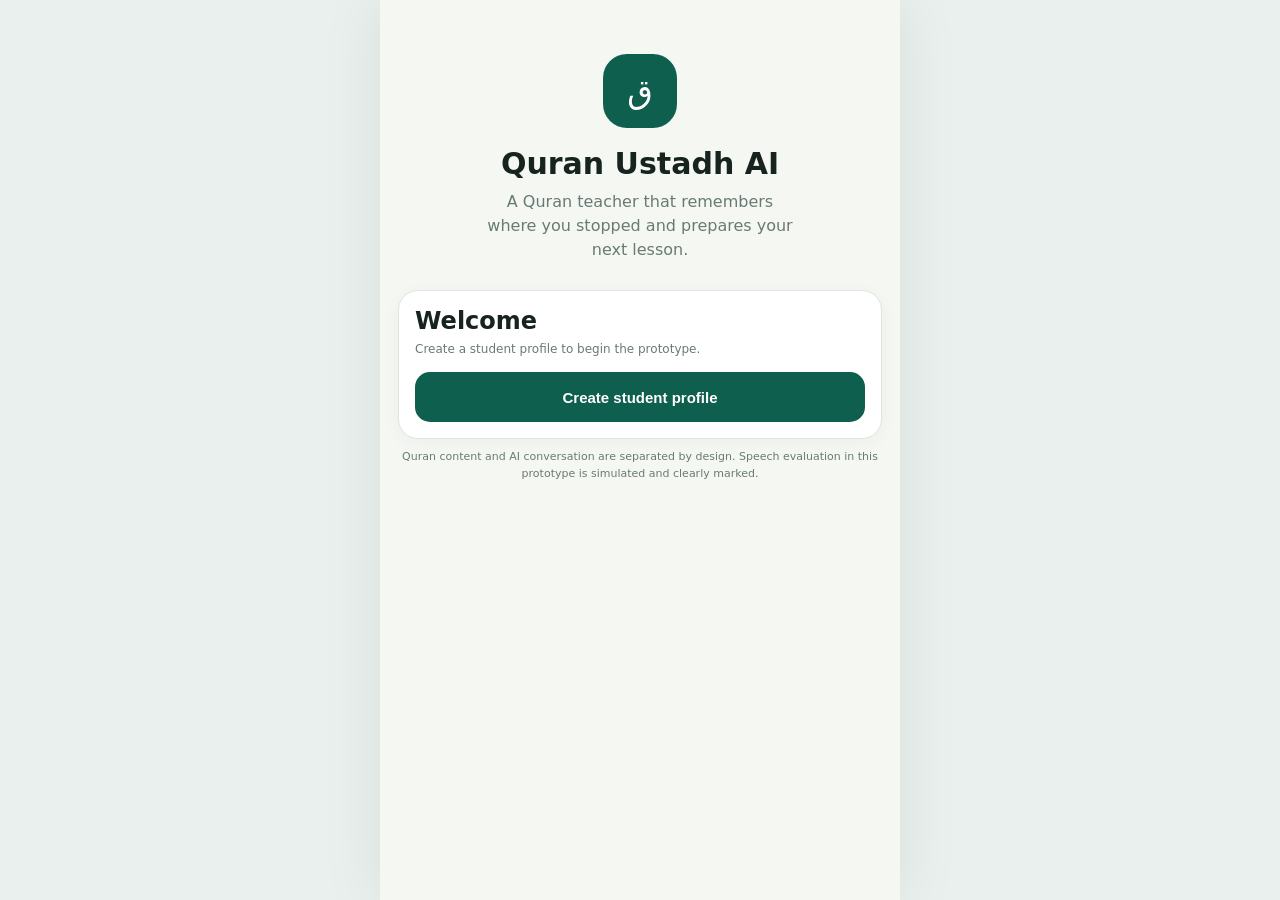
<file: index.html>
<!DOCTYPE html>
<html lang="en">
<head>
  <meta charset="UTF-8" />
  <meta name="viewport" content="width=device-width, initial-scale=1.0, viewport-fit=cover" />
  <meta name="theme-color" content="#0f5f4f" />
  <meta name="google" content="notranslate" />
  <meta name="description" content="Quran Ustadh AI — a personal Quran teacher that remembers your progress." />
  <link rel="manifest" href="./manifest.webmanifest" />
  <link rel="stylesheet" href="./styles.css" />
  <title>Quran Ustadh AI</title>
</head>
<body>
  <div id="app"></div>
  <script src="./config.js"></script>
  <script type="module" src="./src/app.js"></script>
</body>
</html>
</file>
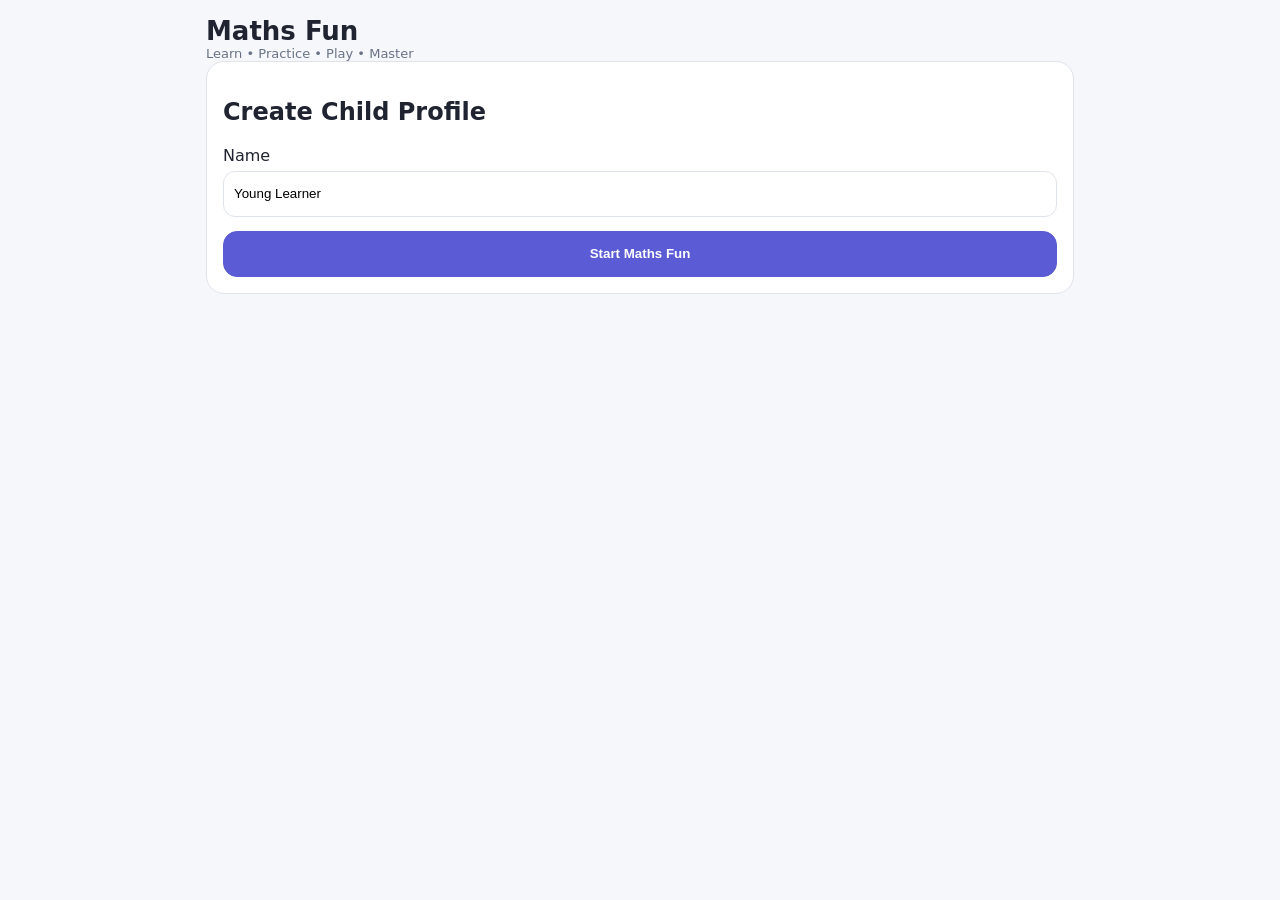
<file: maths-fun-android/app/src/main/assets/index.html>
<!doctype html><html lang="en"><head><meta charset="UTF-8"><meta name="viewport" content="width=device-width,initial-scale=1,viewport-fit=cover"><meta name="theme-color" content="#5b5bd6"><title>Maths Fun</title><link rel="stylesheet" href="styles.css"></head><body><div id="app"></div><script src="app.js"></script></body></html>
</file>
<file: styles.css>
:root{--bg:#f5f7f3;--card:#fff;--ink:#16231f;--muted:#697a74;--primary:#0f5f4f;--primary2:#0b4c40;--soft:#eaf3ef;--line:#dce6e1;--warn:#fff1c9;--error:#fde5e4;--ok:#def3e8;--shadow:0 8px 28px rgba(20,55,44,.08)}*{box-sizing:border-box}body{margin:0;background:var(--bg);color:var(--ink);font-family:Inter,ui-sans-serif,system-ui,-apple-system,"Segoe UI",Roboto,Arial,sans-serif}.app{max-width:520px;margin:0 auto;min-height:100vh;background:var(--bg);padding-bottom:82px}.topbar{padding:18px 20px 8px;display:flex;align-items:center;justify-content:space-between}.brand{display:flex;gap:10px;align-items:center}.logo{width:40px;height:40px;border-radius:13px;background:var(--primary);color:white;display:grid;place-items:center;font-size:20px;box-shadow:var(--shadow)}h1,h2,h3,p{margin:0}.eyebrow{font-size:12px;color:var(--muted);font-weight:700;letter-spacing:.08em;text-transform:uppercase}.page{padding:12px 18px 24px}.hero{background:linear-gradient(145deg,#0f5f4f,#174d44);color:white;border-radius:28px;padding:22px;box-shadow:var(--shadow)}.hero .arabic{font-family:"Noto Naskh Arabic","Scheherazade New",serif;font-size:23px;direction:rtl;margin-bottom:7px}.hero h1{font-size:26px;line-height:1.15}.hero p{margin-top:8px;color:#dfeee9}.primary,.secondary,.ghost{border:0;border-radius:15px;min-height:50px;font-size:15px;font-weight:800;cursor:pointer}.primary{background:var(--primary);color:white}.hero .primary{background:white;color:var(--primary);width:100%;margin-top:18px}.secondary{background:var(--soft);color:var(--primary)}.ghost{background:transparent;color:var(--primary);border:1px solid var(--line)}.grid2{display:grid;grid-template-columns:1fr 1fr;gap:10px}.card{background:var(--card);border:1px solid var(--line);border-radius:20px;padding:16px;box-shadow:0 4px 18px rgba(20,55,44,.04)}.section-title{font-size:18px;margin:22px 2px 10px}.label{font-size:12px;color:var(--muted);font-weight:700}.value{font-size:17px;font-weight:850;margin-top:4px}.lesson-row{display:flex;gap:12px;align-items:center;padding:12px 0;border-bottom:1px solid var(--line)}.lesson-row:last-child{border:0}.lesson-dot{width:35px;height:35px;border-radius:11px;background:var(--soft);display:grid;place-items:center;color:var(--primary);font-weight:900}.progressbar{height:9px;background:#e8eeeb;border-radius:99px;overflow:hidden;margin-top:12px}.progressbar>span{display:block;height:100%;background:var(--primary);border-radius:99px}.bottomnav{position:fixed;bottom:0;left:50%;transform:translateX(-50%);max-width:520px;width:100%;background:rgba(255,255,255,.96);border-top:1px solid var(--line);display:grid;grid-template-columns:repeat(5,1fr);padding:7px 8px max(7px,env(safe-area-inset-bottom));backdrop-filter:blur(12px);z-index:20}.navbtn{border:0;background:transparent;padding:8px 2px;color:#778781;font-size:11px;font-weight:700}.navbtn.active{color:var(--primary)}.navicon{font-size:19px;display:block;margin-bottom:2px}.form{display:grid;gap:12px}.field label{display:block;font-size:12px;font-weight:800;color:var(--muted);margin-bottom:6px}.field input,.field select{width:100%;height:48px;border:1px solid var(--line);border-radius:13px;background:white;padding:0 13px;font-size:15px;color:var(--ink)}.quran-shell{background:#fffdf7;border:1px solid #e8dfc8;border-radius:22px;padding:22px 16px;box-shadow:var(--shadow);min-height:390px}.mushaf-header{text-align:center;color:#7d6d4d;font-size:12px;margin-bottom:10px}.ayah{font-family:"Noto Naskh Arabic","Scheherazade New",serif;direction:rtl;text-align:center;font-size:27px;line-height:2.15;margin:5px 0}.word{display:inline-block;padding:0 4px;border-radius:9px;transition:.2s}.word.selected{background:var(--warn)}.word.error{background:var(--error);outline:2px solid #e45a56}.word.corrected{background:var(--ok)}.ayah-num{font-size:14px;color:#927b50;margin-inline-start:5px}.reader-tools{display:flex;gap:8px;margin:12px 0}.reader-tools button{flex:1}.teacher-box{background:var(--soft);border-radius:18px;padding:14px;display:flex;gap:11px;align-items:flex-start}.avatar{width:36px;height:36px;border-radius:50%;display:grid;place-items:center;background:var(--primary);color:#fff;flex:none}.urdu{font-family:"Noto Nastaliq Urdu","Noto Naskh Arabic",serif;direction:rtl;text-align:right;line-height:1.8}.mic{width:76px;height:76px;border-radius:50%;border:0;background:var(--primary);color:#fff;font-size:28px;display:grid;place-items:center;margin:16px auto 7px;box-shadow:0 0 0 10px #e3f0ec}.mic.recording{background:#b73e3e;box-shadow:0 0 0 10px #f6dddd;animation:pulse 1.2s infinite}@keyframes pulse{50%{transform:scale(1.04)}}.status{text-align:center;color:var(--muted);font-size:13px}.pill{display:inline-flex;align-items:center;gap:6px;border-radius:999px;padding:7px 10px;background:var(--soft);font-size:12px;font-weight:800;color:var(--primary)}.warning{background:#fff7dc;color:#745c12}.mistake-card{border:1px solid #efc8c6;background:#fffafa}.actions{display:grid;grid-template-columns:1fr 1fr;gap:10px}.hideword{opacity:.14;filter:blur(3px)}.complete{background:linear-gradient(145deg,#0f5f4f,#133f38);color:#fff}.metric{font-size:25px;font-weight:900}.center{text-align:center}.back{border:0;background:transparent;color:var(--primary);font-weight:800;font-size:15px;padding:8px}.small{font-size:12px;color:var(--muted)}.source-note{font-size:11px;color:var(--muted);line-height:1.5;margin-top:10px}.login-logo{width:74px;height:74px;border-radius:24px;background:var(--primary);display:grid;place-items:center;color:white;font-size:33px;margin:42px auto 18px}.login-title{text-align:center;font-size:30px}.login-sub{text-align:center;color:var(--muted);margin:9px auto 28px;max-width:320px;line-height:1.5}.badge-row{display:flex;gap:7px;flex-wrap:wrap}.spacer{height:8px}@media(min-width:800px){body{background:#eaf0ed}.app{box-shadow:0 0 60px rgba(0,0,0,.08)}}
.reader-nav{display:grid;grid-template-columns:54px 1fr 54px;gap:9px;align-items:center}
.reader-nav button{min-height:48px}.page-jump{background:white;border:1px solid var(--line);border-radius:15px;padding:7px 12px;text-align:center}.page-jump input{width:100%;border:0;outline:0;text-align:center;font-size:18px;font-weight:900;background:transparent;color:var(--ink)}.juz-jump{display:flex;gap:10px;align-items:center;margin:10px 0}.juz-jump select{flex:1;height:42px;border:1px solid var(--line);border-radius:12px;background:white;padding:0 10px}.indopak-page{padding:18px 10px;min-height:640px;display:flex;flex-direction:column;justify-content:flex-start}.mushaf-line{font-family:"Noto Nastaliq Urdu","Noto Naskh Arabic","Scheherazade New",serif;direction:rtl;text-align:center;font-size:23px;line-height:1.8;min-height:38px;white-space:normal}.mushaf-line .word{padding:0 2px}.reader-loading{min-height:640px}@media(max-width:380px){.mushaf-line{font-size:20px}.indopak-page{padding-inline:7px}}
</file>
<file: maths-fun-android/app/src/main/assets/styles.css>
:root{--accent:#5b5bd6;--bg:#f6f7fb;--card:#fff;--text:#1f2430;--muted:#697386;--border:#dfe3ea}*{box-sizing:border-box}body{margin:0;background:var(--bg);color:var(--text);font-family:system-ui,-apple-system,Segoe UI,Roboto,sans-serif;padding-bottom:78px}.wrap{max-width:900px;margin:auto;padding:16px}.top{display:flex;justify-content:space-between;gap:12px;align-items:flex-start;margin-bottom:16px}.brand{font-size:26px;font-weight:900}.sub,.muted{color:var(--muted);font-size:13px}.card{background:var(--card);border:1px solid var(--border);border-radius:18px;padding:16px;margin-bottom:12px}.btn{min-height:46px;border:1px solid var(--border);border-radius:14px;padding:10px 14px;font-weight:800;background:#fff}.btn.primary{background:var(--accent);color:#fff;border-color:var(--accent)}.row{display:flex;flex-wrap:wrap;gap:8px}.chip{display:inline-flex;align-items:center;padding:6px 10px;border:1px solid var(--border);border-radius:999px;font-size:12px}.grid{display:grid;grid-template-columns:repeat(2,minmax(0,1fr));gap:10px}.skill{text-align:left}.progress{height:9px;background:#eceef4;border-radius:999px;overflow:hidden}.progress span{display:block;height:100%;background:var(--accent)}.rule{border-left:4px solid var(--accent);padding-left:12px}.question{text-align:center;font-size:30px;font-weight:900;padding:24px 4px}.answers{display:grid;grid-template-columns:repeat(2,1fr);gap:9px}.answers .btn{font-size:18px}.good{color:#18864b;font-weight:800}.bad{color:#b42318;font-weight:800}.nav{position:fixed;left:0;right:0;bottom:0;display:grid;grid-template-columns:repeat(5,1fr);gap:4px;padding:7px;background:#fff;border-top:1px solid var(--border);z-index:20}.nav button{border:0;background:#fff;min-height:54px;font-size:11px;font-weight:800}@media(min-width:700px){.grid{grid-template-columns:repeat(3,minmax(0,1fr))}}
</file>
